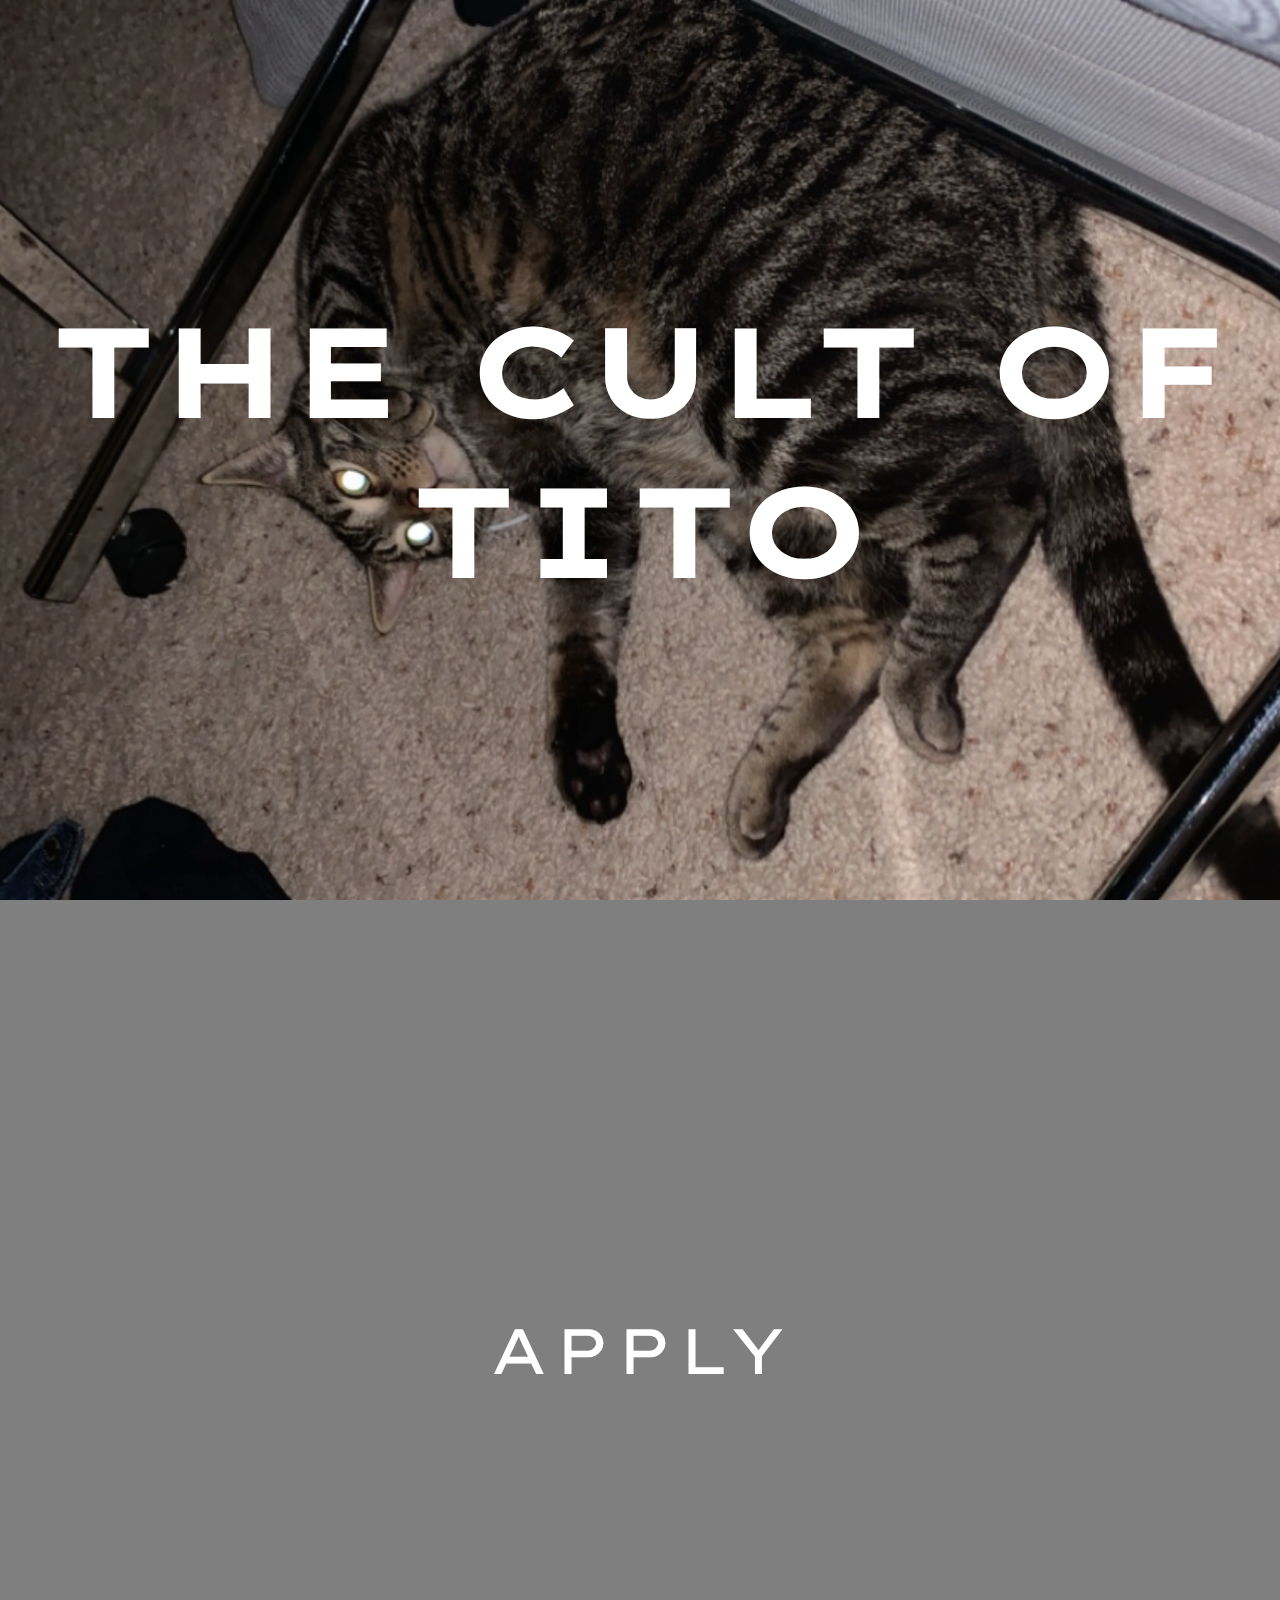
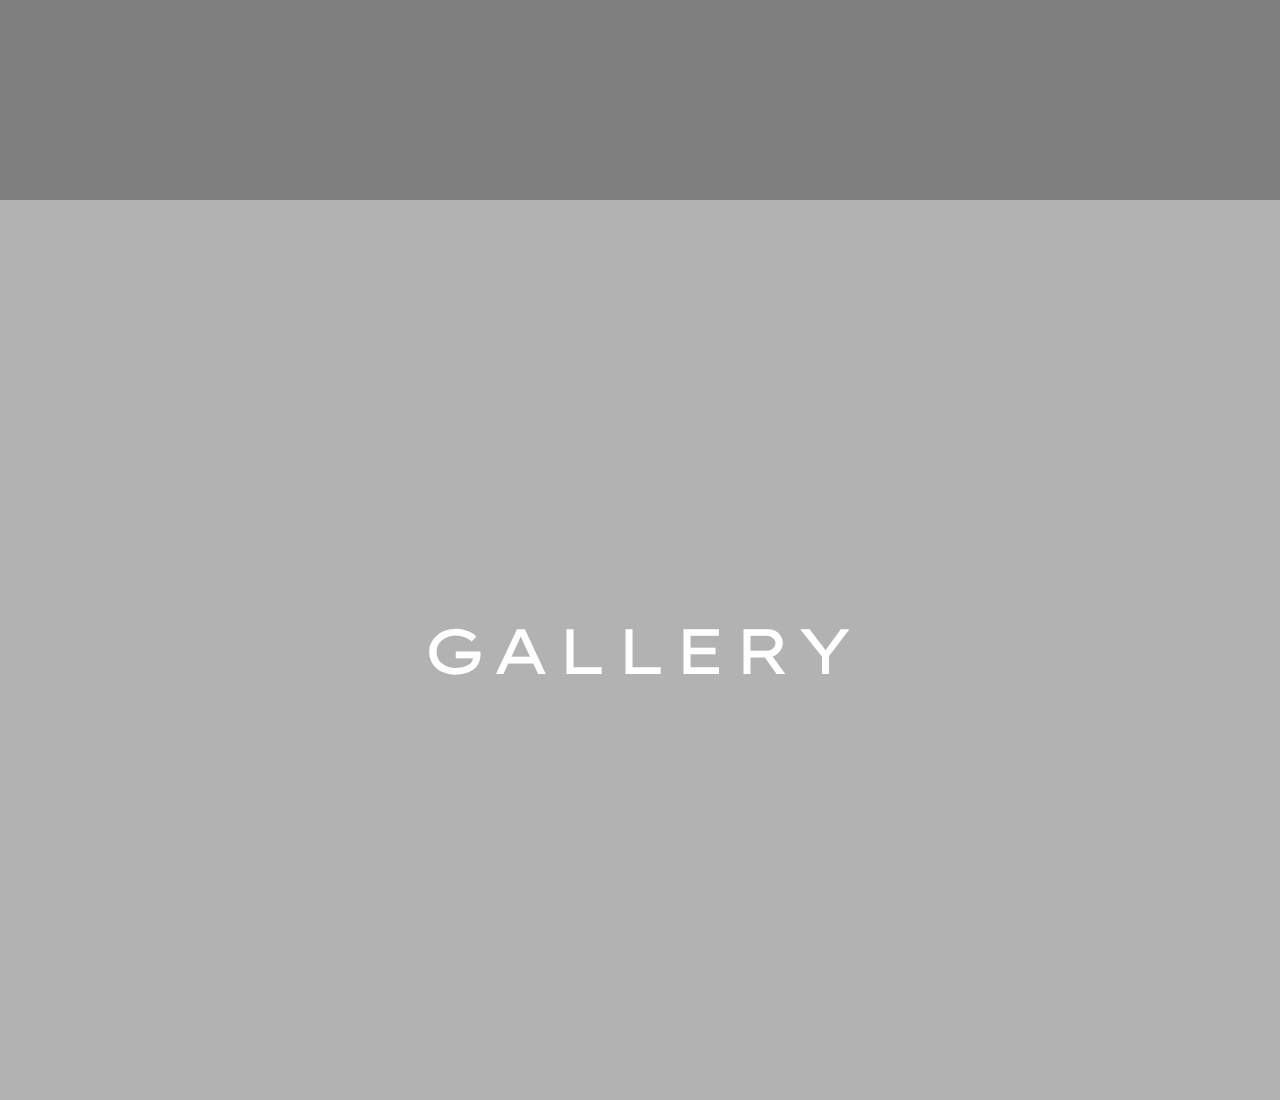
<file: index.html>
<!DOCTYPE html>
<html lang="en">
  <head>
    <meta charset="UTF-8" />
    <meta name="viewport" content="width=device-width, initial-scale=1.0" />
    <title>Cult of Tito</title>
    <link rel="stylesheet" href="style.css" />
    <link
      href="https://fonts.googleapis.com/css2?family=Lexend+Tera&display=swap"
      rel="stylesheet"
    />
  </head>
  <body>
    <div class="banner home">
      <h1 class="title-banner">
        THE CULT OF TITO
      </h1>
    </div>
    <div class="apply-link home">
      <a href="./apply.html" class="app-link">APPLY</a>
    </div>
    <div class="gallery-page home">
      <a href="./gallery.html" class="gallery-link" id="gallery">GALLERY</a>
    </div>
  </body>
</html>
</file>
<file: style.css>
* {
  margin: 0;
  padding: 0;
  box-sizing: border-box;
  font-family: "Lexend Tera", sans-serif;
}

.home {
  min-height: 100vh;
  display: flex;
  align-items: center;
  justify-content: center;
  text-align: center;
  font-size: 5vw;
  color: white;
}

.banner {
  background: url("./pics/tito_banner.png") center/cover no-repeat fixed;
}

.apply-link {
  background: linear-gradient(rgba(0, 0, 0, 0.5), rgb(0, 0, 0, 0.5)),
    url("./pics/tito_banner.png") center/cover no-repeat fixed;
}

.app-link {
  color: white;
  letter-spacing: 5px;
  text-decoration: none;
}

.gallery-page {
  background: linear-gradient(rgba(0, 0, 0, 0.3), rgb(0, 0, 0, 0.3)),
    url("./pics/tito_banner.png") center/cover no-repeat fixed;
}
.gallery-page #gallery {
  color: white;
  letter-spacing: 5px;
  text-decoration: none;
}

@media (max-width: 500px){
  .banner {
  /* background: url("./pics/tito_banner_small.png") center/cover no-repeat fixed; */
  background: black;
}

  .apply-link {
  background: linear-gradient(rgba(0, 0, 0, 0.5), rgb(0, 0, 0, 0.5));
}

.gallery-page {
  background: linear-gradient(rgba(0, 0, 0, 0.3), rgb(0, 0, 0, 0.3));

}
</file>
